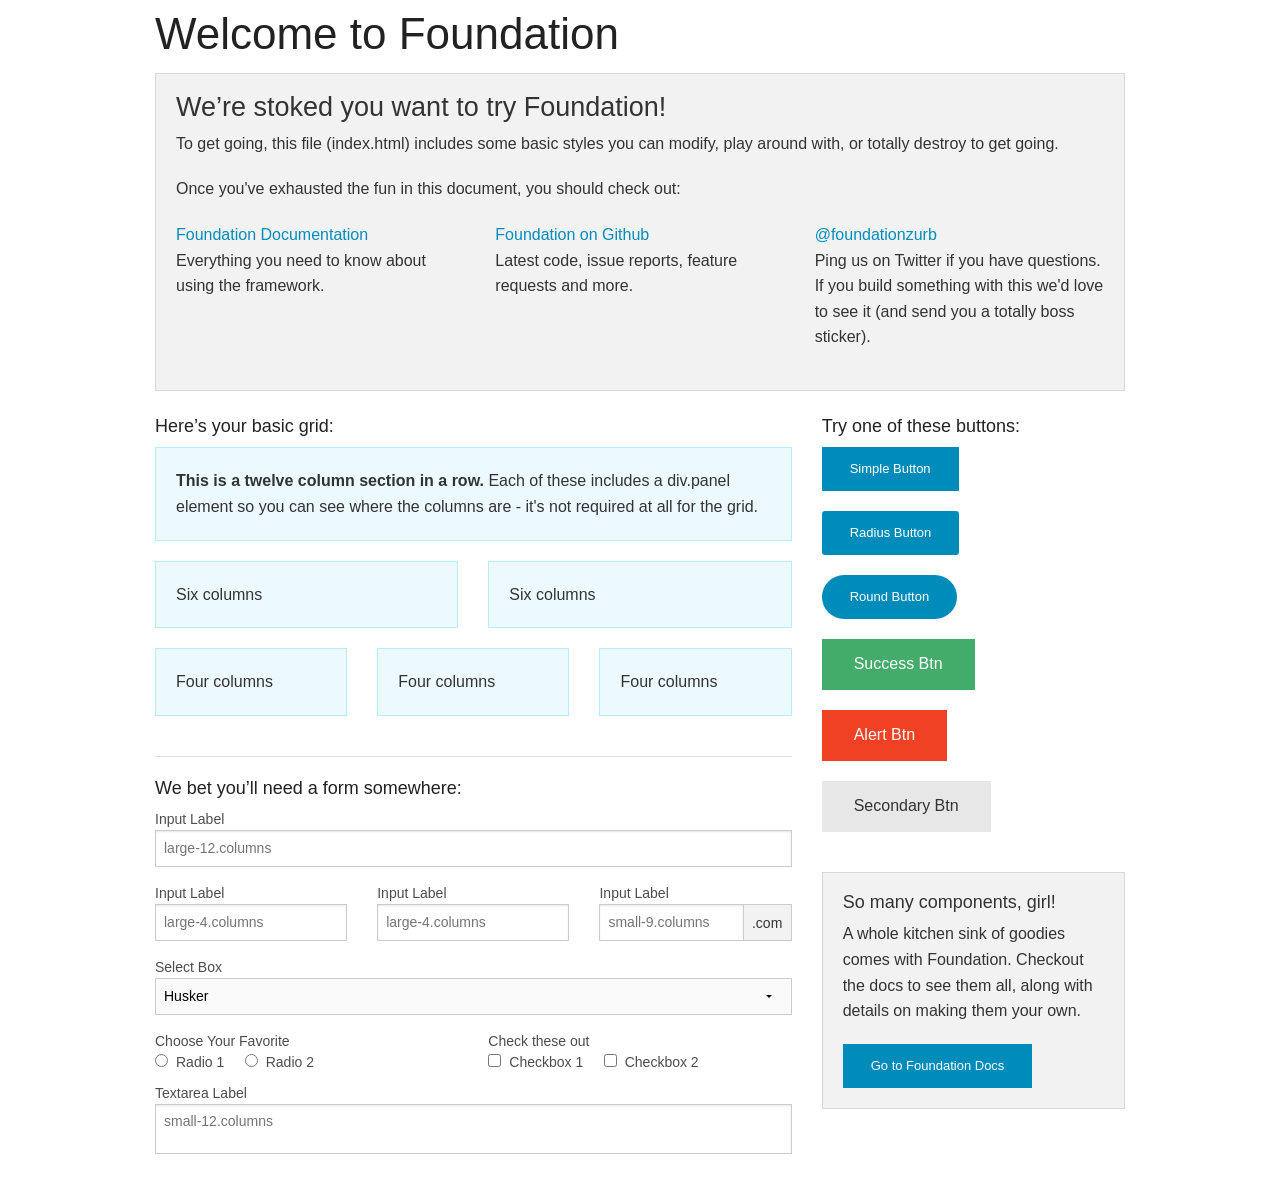
<file: WEB2 PROYECTO/foundation/index.html>
<!doctype html>
<html class="no-js" lang="en">
  <head>
    <meta charset="utf-8" />
    <meta name="viewport" content="width=device-width, initial-scale=1.0" />
    <title>Foundation | Welcome</title>
    <link rel="stylesheet" href="css/foundation.css" />
    <script src="js/vendor/modernizr.js"></script>
  </head>
  <body>
    
    <div class="row">
      <div class="large-12 columns">
        <h1>Welcome to Foundation</h1>
      </div>
    </div>
    
    <div class="row">
      <div class="large-12 columns">
      	<div class="panel">
	        <h3>We&rsquo;re stoked you want to try Foundation! </h3>
	        <p>To get going, this file (index.html) includes some basic styles you can modify, play around with, or totally destroy to get going.</p>
	        <p>Once you've exhausted the fun in this document, you should check out:</p>
	        <div class="row">
	        	<div class="large-4 medium-4 columns">
	    		<p><a href="http://foundation.zurb.com/docs">Foundation Documentation</a><br />Everything you need to know about using the framework.</p>
	    	</div>
	        	<div class="large-4 medium-4 columns">
	        		<p><a href="http://github.com/zurb/foundation">Foundation on Github</a><br />Latest code, issue reports, feature requests and more.</p>
	        	</div>
	        	<div class="large-4 medium-4 columns">
	        		<p><a href="http://twitter.com/foundationzurb">@foundationzurb</a><br />Ping us on Twitter if you have questions. If you build something with this we'd love to see it (and send you a totally boss sticker).</p>
	        	</div>        
					</div>
      	</div>
      </div>
    </div>

    <div class="row">
      <div class="large-8 medium-8 columns">
        <h5>Here&rsquo;s your basic grid:</h5>
        <!-- Grid Example -->

        <div class="row">
          <div class="large-12 columns">
            <div class="callout panel">
              <p><strong>This is a twelve column section in a row.</strong> Each of these includes a div.panel element so you can see where the columns are - it's not required at all for the grid.</p>
            </div>
          </div>
        </div>
        <div class="row">
          <div class="large-6 medium-6 columns">
            <div class="callout panel">
              <p>Six columns</p>
            </div>
          </div>
          <div class="large-6 medium-6 columns">
            <div class="callout panel">
              <p>Six columns</p>
            </div>
          </div>
        </div>
        <div class="row">
          <div class="large-4 medium-4 small-4 columns">
            <div class="callout panel">
              <p>Four columns</p>
            </div>
          </div>
          <div class="large-4 medium-4 small-4 columns">
            <div class="callout panel">
              <p>Four columns</p>
            </div>
          </div>
          <div class="large-4 medium-4 small-4 columns">
            <div class="callout panel">
              <p>Four columns</p>
            </div>
          </div>
        </div>
        
        <hr />
                
        <h5>We bet you&rsquo;ll need a form somewhere:</h5>
        <form>
				  <div class="row">
				    <div class="large-12 columns">
				      <label>Input Label</label>
				      <input type="text" placeholder="large-12.columns" />
				    </div>
				  </div>
				  <div class="row">
				    <div class="large-4 medium-4 columns">
				      <label>Input Label</label>
				      <input type="text" placeholder="large-4.columns" />
				    </div>
				    <div class="large-4 medium-4 columns">
				      <label>Input Label</label>
				      <input type="text" placeholder="large-4.columns" />
				    </div>
				    <div class="large-4 medium-4 columns">
				      <div class="row collapse">
				        <label>Input Label</label>
				        <div class="small-9 columns">
				          <input type="text" placeholder="small-9.columns" />
				        </div>
				        <div class="small-3 columns">
				          <span class="postfix">.com</span>
				        </div>
				      </div>
				    </div>
				  </div>
				  <div class="row">
				    <div class="large-12 columns">
				      <label>Select Box</label>
				      <select>
				        <option value="husker">Husker</option>
				        <option value="starbuck">Starbuck</option>
				        <option value="hotdog">Hot Dog</option>
				        <option value="apollo">Apollo</option>
				      </select>
				    </div>
				  </div>
				  <div class="row">
				    <div class="large-6 medium-6 columns">
				      <label>Choose Your Favorite</label>
				      <input type="radio" name="pokemon" value="Red" id="pokemonRed"><label for="pokemonRed">Radio 1</label>
				      <input type="radio" name="pokemon" value="Blue" id="pokemonBlue"><label for="pokemonBlue">Radio 2</label>
				    </div>
				    <div class="large-6 medium-6 columns">
				      <label>Check these out</label>
				      <input id="checkbox1" type="checkbox"><label for="checkbox1">Checkbox 1</label>
				      <input id="checkbox2" type="checkbox"><label for="checkbox2">Checkbox 2</label>
				    </div>
				  </div>
				  <div class="row">
				    <div class="large-12 columns">
				      <label>Textarea Label</label>
				      <textarea placeholder="small-12.columns"></textarea>
				    </div>
				  </div>
				</form>
      </div>     

      <div class="large-4 medium-4 columns">
			  <h5>Try one of these buttons:</h5>
			  <p><a href="#" class="small button">Simple Button</a><br/>
        <a href="#" class="small radius button">Radius Button</a><br/>
        <a href="#" class="small round button">Round Button</a><br/>            
        <a href="#" class="medium success button">Success Btn</a><br/>
        <a href="#" class="medium alert button">Alert Btn</a><br/>
        <a href="#" class="medium secondary button">Secondary Btn</a></p>           
				<div class="panel">
        	<h5>So many components, girl!</h5>
        	<p>A whole kitchen sink of goodies comes with Foundation. Checkout the docs to see them all, along with details on making them your own.</p>
        	<a href="http://foundation.zurb.com/docs/" class="small button">Go to Foundation Docs</a>          
        </div>
      </div>
    </div>
    
    <script src="js/vendor/jquery.js"></script>
    <script src="js/foundation.min.js"></script>
    <script>
      $(document).foundation();
    </script>
  </body>
</html>
</file>
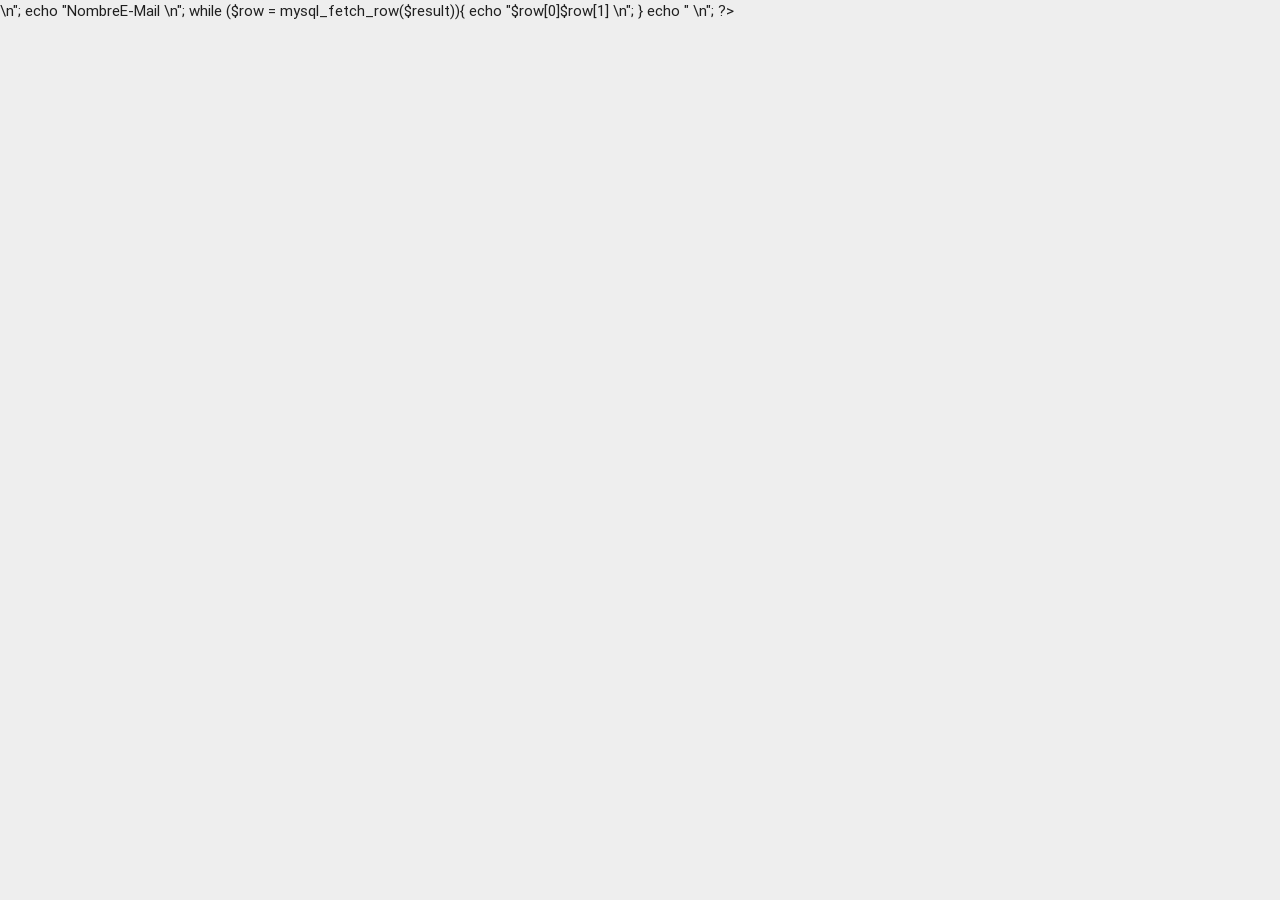
<file: v5/Principal/InfoProduct.html>
<!DOCTYPE html>
<html>
<head>
	
	<meta http-equiv="content-type" content="text/html; charset=UTF-8">
    <meta charset="utf-8">
    <meta name="generator" content="Bootply" />
    <meta name="viewport" content="width=device-width, initial-scale=1.0"/>
    
    <link href="https://fonts.googleapis.com/icon?family=Material+Icons" rel="stylesheet" />
    <link type="text/css" rel="stylesheet" href="resources/css/materialize.min.css"  media="screen,projection"/>
    <link href="resources/css/styles.css" rel="stylesheet" type="text/css">

	<title>Informe de Producto</title>
	<link rel="shortcut icon" href="resources/images/logo.ico"/>

</head>
<body class="grey lighten-3 ">



	<div>

    <?php 
      require '..\conexion1.php';
      global $connect;

      $result = mysql_query($connect,"SELECT name, price FROM product" ); 
      echo "<table border = '1'> \n"; 
      echo "<tr><td>Nombre</td><td>E-Mail</td></tr> \n"; 
        while ($row = mysql_fetch_row($result)){ 
       echo "<tr><td>$row[0]</td><td>$row[1]</td></tr> \n"; 
} 
echo "</table> \n"; 
?> 

    </div>

    <!--Import jQuery before materialize.js--> 
    <script type="text/javascript" src="https://code.jquery.com/jquery-2.1.1.min.js"></script>
    <script type="text/javascript" src="resources/js/materialize.min.js"></script>
	<script src="resources/js/materialize.js"></script>
    <script src="resources/js/init.js"></script>

</body>
</html>
</file>
<file: v5/Principal/resources/css/styles.css>
.principal{
	background-image: url('../images/wallpaper.jpg');
	background-repeat: no-repeat;
	background-size: 100% absolute;
	background-position: absolute;
}

.form-group {
  margin-bottom: 15px;
}

.separator{
	padding-top: 1.2em;
	padding-bottom: 1.2em;
}
.spanTextHelp a{
	margin-top: .2em;
	margin-bottom: .2em;
	text-align: right;
	text-decoration: none;
	color:#6669C5;
	font-size: 1.3em;
	font-weight: bold;
}
.spanTextRegister a{
	margin-top: .2em;
	margin-bottom: .2em;
	text-align: right;
	text-decoration: none;
	font-color:#6669C9;
	font-size: 1.1em;
	font-weight: bold;
}
.titleBox{
  position: center;
  -webkit-background-clip: padding-box;
          background-clip: padding-box;
  border: 1px solid #999;
  border: 1px solid rgba(0, 0, 0, .2);
  border-radius: 15px;
  outline: 0;
}

.margin-rl{
	padding-left: 240px
}

/* ************* Orientacion del Contenido ********** */
.right{
	align-content: right;
}

.margin-right{ 
	margin-right: 15px;
}
.left{
	align-content: left;
}

.margin-left{
	margin-left: 15px;
}

/* ************************************************ */

/* **************Barra Horizontal **************** */
hr { 
  background-color: #33691e; 
  height: 2px;
  margin-left: 15px;
  margin-right: 15px;
}

/* ************************************************ */

.form{
	align-content: center;
}
/* ******************* BOTONES ******************* */

.textSizeButton{
	font-size: 1.4em;
}
.btn-large {
  display: block;
  width: 100%;
}

/* ************************************************ */


/* ******************** Login ***************** */

.modal {
  position: fixed;
  top: 0;
  right: 0;
  bottom: 0;
  left: 0;
  z-index: 1050;
  display: none;
  overflow: hidden;
  -webkit-overflow-scrolling: touch;
  outline: 0;
}
.modal-dialog {
  position: relative;
  width: auto;
  margin: 10px;
}
.modal-content {
  position: relative;
  background-color: #fff;
  -webkit-background-clip: padding-box;
          background-clip: padding-box;
  border: 1px solid #999;
  border: 1px solid rgba(0, 0, 0, .2);
  border-radius: 6px;
  outline: 0;
  -webkit-box-shadow: 0 3px 9px rgba(0, 0, 0, .5);
          box-shadow: 0 3px 9px rgba(0, 0, 0, .5);
}
.modal-body {
  position: relative;
  padding: 15px;
}

.modal-footer {   
	border-top: 0; 
}

@media (min-width: 768px) {
  .modal-dialog {
    width: 600px;
    margin: 30px auto;
  }
  .modal-content {
    -webkit-box-shadow: 0 5px 15px rgba(0, 0, 0, .5);
            box-shadow: 0 5px 15px rgba(0, 0, 0, .5);
  }
  .modal-sm {
    width: 300px;
  }
}


/* ************************************************ */
</file>
